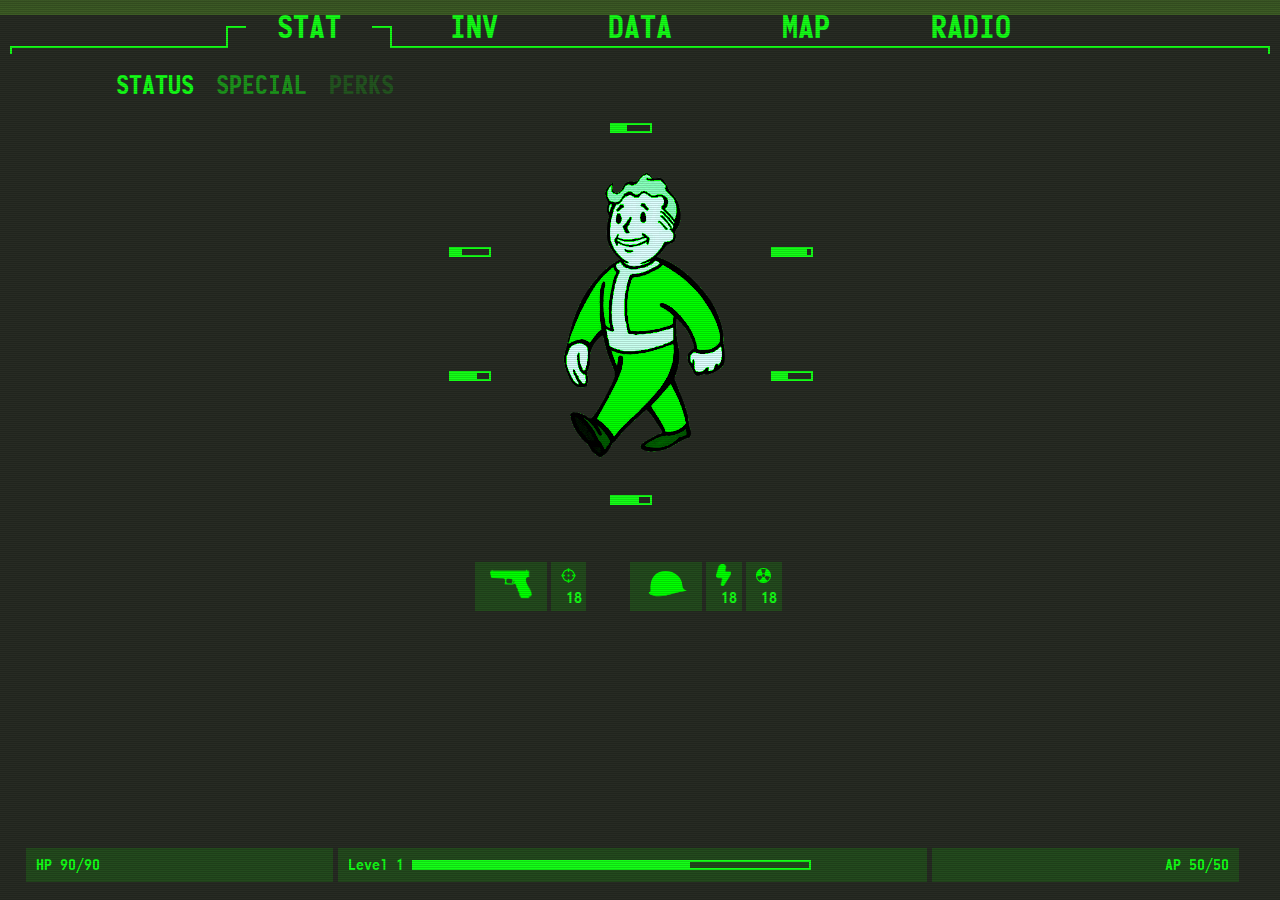
<file: index.html>
<!doctype html>
<html lang="en">
  <head>
    <title>Hold up!</title>

    <meta charset="utf-8">
    <meta name="viewport" content="width=device-width, initial-scale=1, shrink-to-fit=no">

    <link rel="apple-touch-icon" sizes="180x180" href="favicon/apple-touch-icon.png">
    <link rel="icon" type="image/png" sizes="32x32" href="favicon/favicon-32x32.png">
    <link rel="icon" type="image/png" sizes="16x16" href="favicon/favicon-16x16.png">
    <link rel="manifest" href="favicon/site.webmanifest">

    <link rel="stylesheet" href="css/bootstrap.min.css">
    <link rel="stylesheet" href="css/pipboy.app.css">

</head>

  <body>
	<div class="scan"></div>
    <nav class="navbar navbar-expand-lg navbar-light">
        <div class="collapse navbar-collapse" id="navbarSupportedContent">
          <ul class="navbar-nav">
            <li class="nav-item active">
              <a class="nav-link" href="index.html">STAT</a>
            </li>

            <li class="nav-item">
              <a class="nav-link" href="inv.html">INV</a>
            </li>

            <li class="nav-item">
              <a class="nav-link" href="#">DATA</a>
            </li>

            <li class="nav-item">
              <a class="nav-link" href="#">MAP</a>
            </li>

            <li class="nav-item">
              <a class="nav-link" href="#">RADIO</a>
            </li>

          </ul>
        </div>
      </nav>

        <div class="container">
          <div class="row">
            <div class="col-12">

            <ul class="nav nav-tabs" role="tablist">
              <li class="nav-item">
                <a href="#status" class="nav-link" data-toggle="tab" role="tab">
                  STATUS
                </a>
              </li>
              <li class="nav-item">
                <a href="#special" class="nav-link" data-toggle="tab" role="tab">
                  SPECIAL
                </a>
              </li>
              <li class="nav-item">
                <a href="#perks" class="nav-link" data-toggle="tab" role="tab">
                  PERKS
                </a>
              </li>
            </ul>


            <div class="tab-content">
              <div class="tab-pane active" id="status" role="tabpanel">
                  <div class="center-image">
                    <img src="images/pipboy.png">
                  </div>

                  <div class="stat-bars">
                  <div class="row">
                    <div class="col-12">
                      <div class="stat-bar">
                        <div class="level-progress">
                          <div class="level-progress-indicator w40"></div>
                        </div>
                      </div>
                    </div>
                  </div>

                  <div class="row">
                    <div class="col-3">
                      <div class="stat-bar">
                        <div class="level-progress">
                          <div class="level-progress-indicator w30"></div>
                        </div>
                      </div>
                    </div>
                    <div class="col-6">

                    </div>
                    <div class="col-3">
                      <div class="stat-bar">
                        <div class="level-progress">
                          <div class="level-progress-indicator w90"></div>
                        </div>
                      </div>
                    </div>
                  </div>
                  <div class="row">
                    <div class="col-3">
                      <div class="stat-bar">
                        <div class="level-progress">
                          <div class="level-progress-indicator w70"></div>
                        </div>
                      </div>
                    </div>
                    <div class="col-6">

                    </div>
                    <div class="col-3">
                      <div class="stat-bar">
                        <div class="level-progress">
                          <div class="level-progress-indicator w40"></div>
                        </div>
                      </div>
                    </div>
                  </div>
                  <div class="row">
                    <div class="col-12">
                      <div class="stat-bar">
                        <div class="level-progress">
                          <div class="level-progress-indicator w70"></div>
                        </div>
                      </div>
                    </div>
                </div>



            </div>

              <div class="row stat-numbers">
                <div class="spacer-numbers"></div>
                <div class="col-2">
                	<img src="images/gun.png" class="img-responsive">
                </div>
                <div class="col-1">
                  <div class="icon">
                  	<img src="images/cross-hair.png" class="sm-image img-responsive">
                  </div>
                  <div class="points">18</div>
                </div>
								<div class="col-1 transparent">

								</div>
								<div class="col-2">
									<img src="images/helmet.svg" class="helmet-icon img-responsive">
								</div>
                <div class="col-1">
                  <div class="icon">
                  	<img src="images/energy-1.png" class="img-responsive sm-image">
                  </div>
                  <div class="points">18</div>
                </div>
								<div class="col-1">
                  <div class="icon">
                  	<img src="images/radiations.svg" class="img-responsive sm-image">
                  </div>
                  <div class="points">18</div>
                </div>

                <div class="col-2 transparent"></div>
              </div>

          </div>

              <div class="tab-pane fade" id="special" role="tabpanel">
                  <ul class="item-list">
                            <li>
                                <a href="#" class="strength">
                                    Strength
                                    <span class="float-right">4</span>
                                </a>
                            </li>
                            <li>
                                <a href="#" class="perception">
                                    Perception
                                    <span class="float-right">8</span>
                                </a>
                            </li>
                            <li>
                                <a href="#" class="endurance">
                                    Endurance
                                    <span class="float-right">3</span>
                                </a>
                            </li>
                            <li>
                                <a href="#" class="charisma">
                                    Charisma
                                    <span class="float-right">5</span>
                                </a>
                            </li>
                            <li>
                                <a href="#" class="intelligence">
                                    Intelligence
                                    <span class="float-right">2</span>
                                </a>
                            </li>
                            <li>
                                <a href="#" class="agility">
                                    Agility
                                    <span class="float-right">3</span>
                                </a>
                            </li>
                            <li>
                                <a href="#" class="luck">
                                    Luck
                                    <span class="float-right">3</span>
                                </a>
                            </li>
                        </ul>
              </div>
              <div class="tab-pane fade" id="perks" role="tabpanel">
                  <ul class="item-list">
                          <li><a href="#" class="animal-friend">Animal Friend</a></li>
                          <li><a href="#" class="big-leagues">Big Leagues</a></li>
                          <li><a href="#" class="bloody-mess">Bloody Mess</a></li>
                          <li><a href="#" class="pickpocket">Pickpocket</a></li>
                          <li><a href="#" class="sniper">Sniper</a></li>
                      </ul>
              </div>

            </div>
          </div>
        </div>
			</div>


            <nav class="navbar navbar-expand pip-footer">
            	<div class="col-3">
                HP 90/90
            	</div>
            	<div class="col-6">
                <span>Level 1</span>
                <div class="level-progress">
                  <div class="level-progress-indicator"></div>
                </div>
            	</div>
            	<div class="col-3 text-right">
                AP 50/50
            	</div>

          	</nav>

    <script src="js/jquery-3.5.1.min.js"></script>
    <script src="https://cdn.jsdelivr.net/npm/popper.js@1.16.0/dist/umd/popper.min.js" integrity="sha384-Q6E9RHvbIyZFJoft+2mJbHaEWldlvI9IOYy5n3zV9zzTtmI3UksdQRVvoxMfooAo" crossorigin="anonymous"></script>
    <script src="js/bootstrap.min.js"></script>
    <script src="js/pipboy.app.js"></script>
  </body>
</html>
</file>
<file: css/pipboy.app.css>
@font-face {
  font-family: Pipboy;
  src: url('../monofonto.ttf');
}

body{
  font-family: Pipboy, sans-serif;
  color: #14fe17;
  background: #272b23;
  overflow:hidden;
}

body::after{
  height: 100%;
  width: 100%;
  content: "";
  position: absolute;
  top: 0;
  left: 0;
  background: repeating-linear-gradient(0deg, rgba(0,0,0,.5), rgba(0,0,0,.4) 1px, transparent 1px, transparent 2px);
  opacity: .3;
  z-index: 1000000;
  pointer-events: none;
}

.scan {
    width: 100%;
    height: 100px;
    background: linear-gradient(rgba(0, 0, 0, 0), #7ff12a);
    position: absolute;
    animation: scan;
    animation-duration: 4s;
    animation-iteration-count: infinite;
    top: -85px;
    z-index: 99;
    opacity: 0.25;
}

@keyframes scan {
    0%{
      top: -50px;
    }

    100% {
      top: 100%;
    }
}

ul > li.nav-item > a.nav-link, ul > li.nav-item.active > a.nav-link {
  color: #14fe17 !important;
  font-size: 32px;
  line-height: 22px;
  padding-bottom: 0;
}

.nav-item.active::before{
  content: "";
  position: absolute;
  width: 100%;
  height: 22px;
  top: 18px;
  left: 0px;
  background: #272b23;
  border-left: 2px solid;
  border-right: 2px solid;
  border-top: 2px solid;
}

.navbar.navbar-light{
  border-bottom: 2px solid;
  margin: 0 10px;
}

.navbar.navbar-light::before, .navbar.navbar-light::after{
  height: 7px;
  width: 2px;
  content:"";
  position: absolute;
  display: block;
  z-index: 5000;
  background: #14fe17;
  bottom: -8px;
}
.navbar::before{
  left: 0;
}
.navbar::after{
  right: 0;
}
.navbar-light .navbar-nav > li.nav-item > .nav-link,
.navbar-light .navbar-nav > li.nav-item.active > .nav-link{
  text-align: center;
  /*width: 50%;*/
  margin: auto;
  font-size: 32px;
  line-height: 22px;
  padding-bottom: 0;
  z-index: 50;
  position: relative;
  background: #272b23;
}

.navbar-nav{
  width: 100%;
}

.navbar-light ul.navbar-nav > li{
  display: block;
  position: relative;
  width: 100%;
}

.center-image{
  position:absolute;
  margin-left: 114px;
}

.center-image img{
  margin: auto;
  display: block;
  position: relative;
  max-height: 300px;
  margin-top: 100px;
  filter: grayscale(1) sepia(100%) hue-rotate(55deg) saturate(7) brightness(1) contrast(2);
  margin-top: 50px;
}

.pip-footer{
  position: fixed;
  bottom: 0;
  width: calc(100% - 20px);
  margin: 10px;
}

.navbar.navbar-light .navbar-nav{
  margin: 0 200px;
}

.navbar.navbar-light .navbar-nav > li{
  padding: 0 20px;
}

.nav.nav-tabs{
  margin: 20px;
  border-bottom: none;
}

.nav.nav-tabs > .nav-item > .nav-link:hover{
  border: 1px solid transparent;
}

.nav.nav-tabs > li > a{
  font-size: 26px !important;
  background: transparent !important;
  border: 1px solid transparent !important;
  padding: 5px 10px;
}

.nav.nav-tabs > li:nth-child(2) > a{
  opacity: .5;
}
.nav.nav-tabs > li:nth-child(3) > a{
  opacity: .2;
}

.level-progress{
  width: 100%;
  height: 10px;
  border: 2px solid;
  display: inline-block;
  width: 70%;
}

.level-progress-indicator{
  height: 6px;
  background: #14fe17;
  position: relative;
  width: 70%;
}

.navbar.navbar-light.pip-footer{
  border: none;
  font-size: 22px;
}

.navbar.pip-footer .col-3, .navbar.pip-footer .col-6{
  background: rgba(16,255,0,0.15);
  padding: 5px 10px;
}

.navbar.pip-footer .col-6{
  margin:0 5px;
  flex: 0 0 48%;
}

.stat-bar{
  width: 60px;
  margin: auto;
}

#status{
  max-width: 400px;
  margin:auto;
}

.stat-bars > .row{
  margin-bottom: 100px;
}
.w10{
  width: 10%;
}
.w30{
  width: 30%;
}
.w40{
  width: 40%;
}
.w70{
  width: 70%;
}
.w90{
  width: 90%;
}
.stat-numbers{
  margin-top: -50px;
}

.stat-numbers .col-1, .stat-numbers .col-2{
  background: rgba(16,255,0,0.15);
  margin-right: 4px;
}

.stat-numbers .col-1.transparent,.stat-numbers .col-2.transparent{
  background: transparent;
}

.stat-numbers img{
  width: 100%;
  filter: grayscale(1) brightness(200) contrast(0) sepia(100%) hue-rotate(55deg) saturate(20);
}

.stat-numbers .sm-image{
  width: 15px;
  margin-left: -5px;
}

.stat-numbers .helmet-icon{
  width: 140%;
  margin-left: -5px;
  padding-top: 5px;
}

.spacer-numbers{
  width: 50px;
}

#status.tab-pane.full{
  width: 100%;
  max-width: 100%;
}

.item-list{
  float: left;
  padding: 0;
  list-style: none;
  margin: 0;
}

.item-list li a{
  display: block;
  width: 300px;
  padding: 5px 10px;
  border-radius: 2px;
  color:#14fe17;
  padding-left: 25px;
  text-decoration: none !important;
}

.item-list li a:hover{
  text-decoration:none;
  background: #14fe17;
  color: #272b23;
  padding-left: 25px;
}

.item-list a.active::before{
  content: "";
  display:block;
  position: absolute;
  height: 10px;
  width: 10px;
  background: #14fe17;
  left: 25px;
  margin-top: 7px;
}

.item-list a.active:hover::before{
  background: #272b23;
}
.tab-pane.full{
  height: calc(100vh - 180px);
}

.item-stats{
  position: absolute;
  right: 10px;
  bottom: 50px;
  width: 200px;
}

.pull-left{
  float: left !important;
}
.pull-right{
  float: right !important;
}

.item-stats .row .col-12{
  background: rgba(16, 255, 0, 0.15);
  margin-bottom: 2px;
}
</file>
